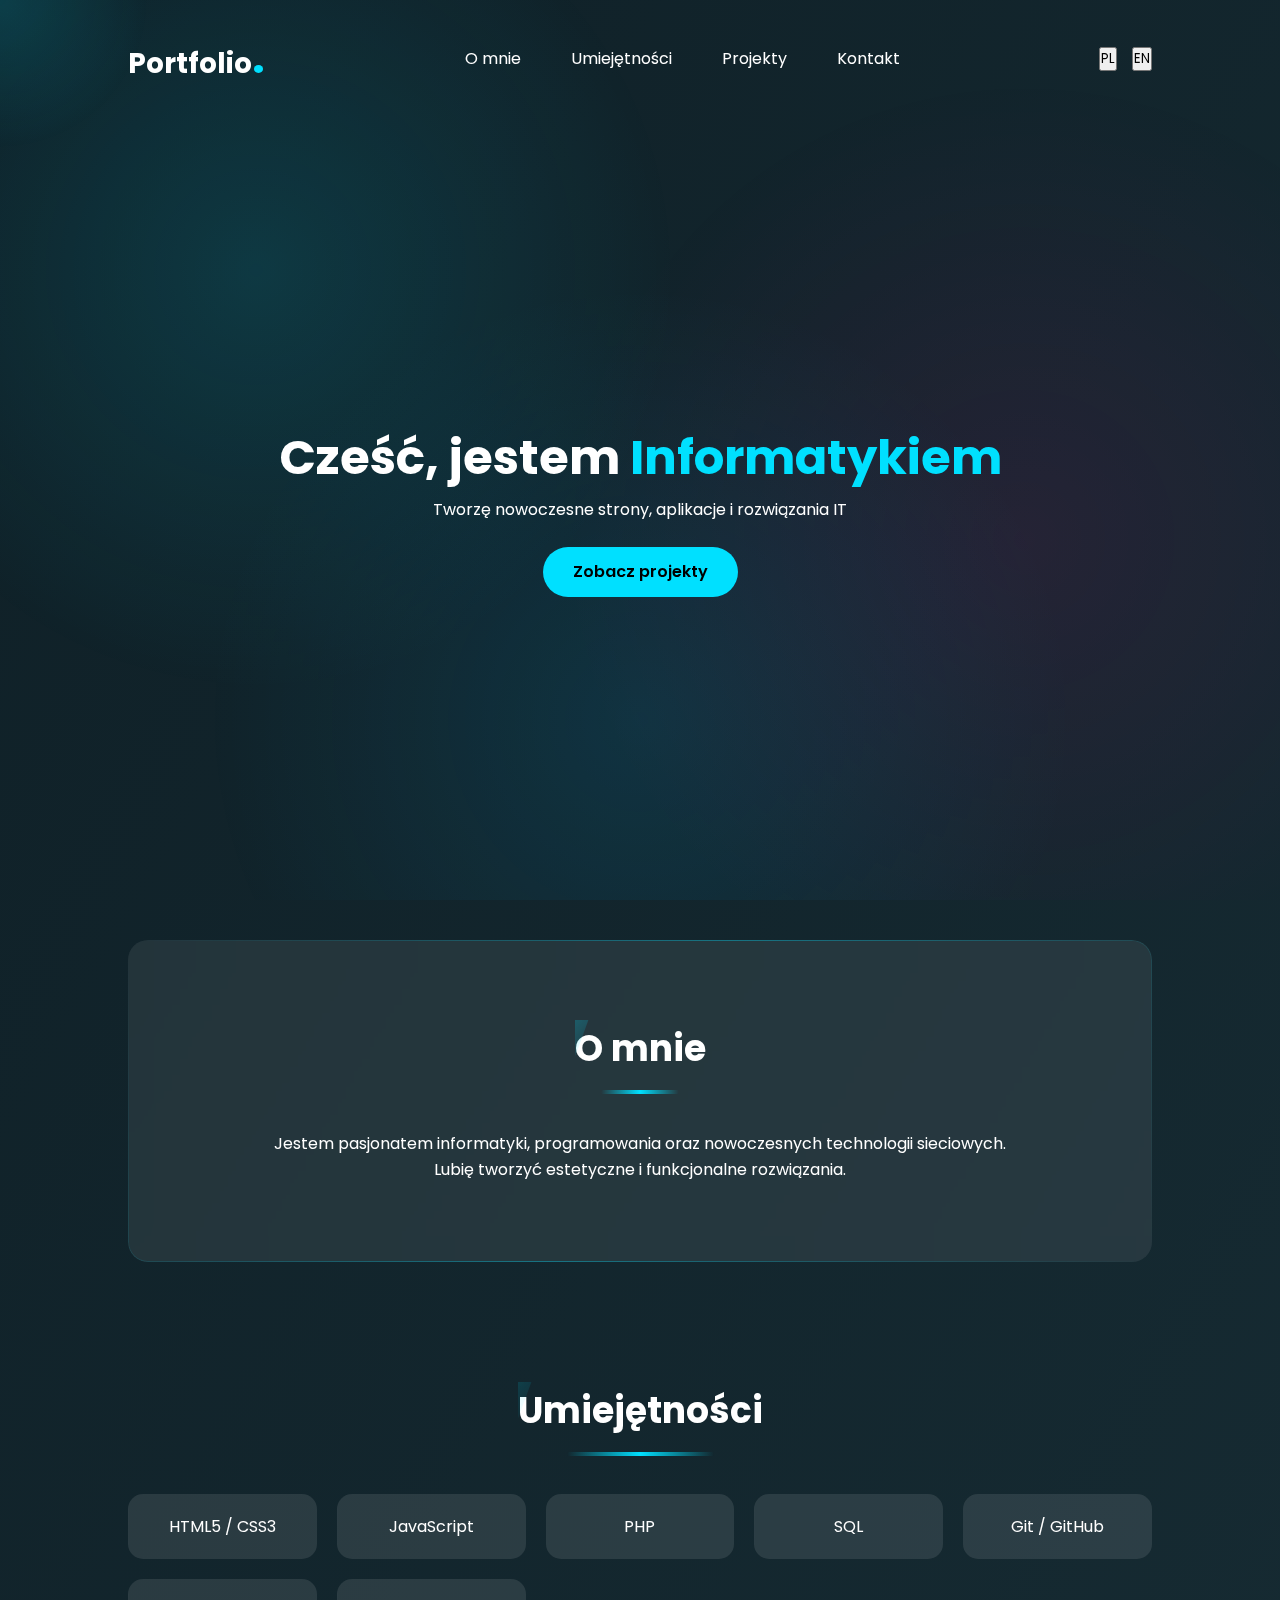
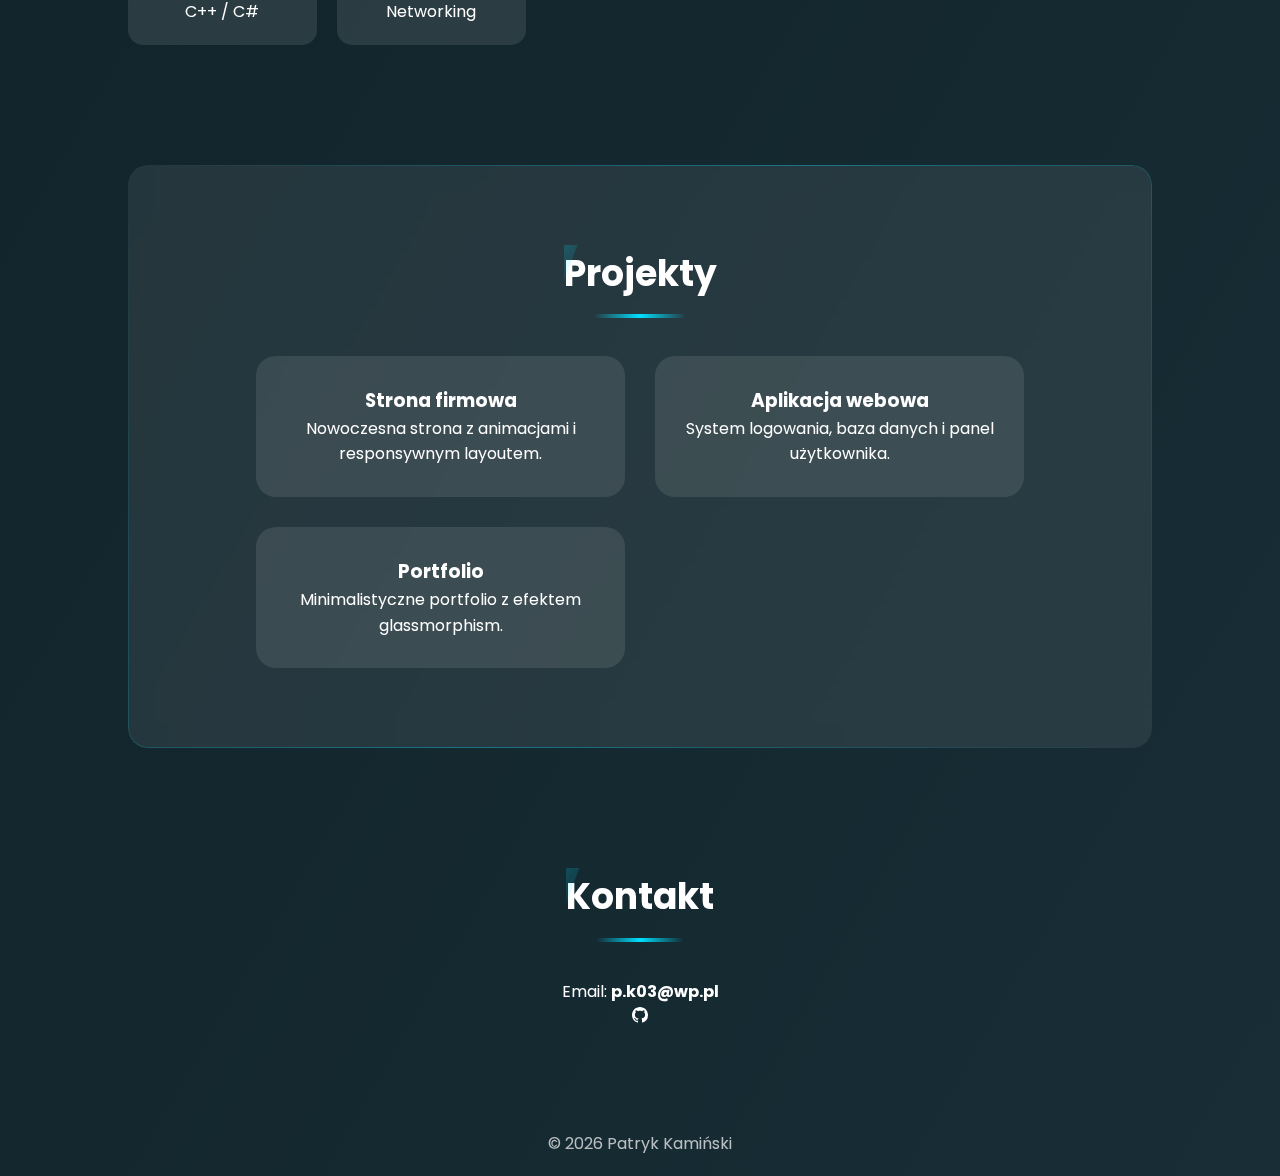
<file: index.html>
<!DOCTYPE html>
<html lang="pl">
<head>
    <meta charset="UTF-8">
    <meta name="viewport" content="width=device-width, initial-scale=1.0">
    <title>Portfolio | Informatyk</title>
    <link rel="stylesheet" href="styles.css">
    <link href="https://fonts.googleapis.com/css2?family=Poppins:wght@300;400;600;700&display=swap" rel="stylesheet">
</head>
<body>

    <header class="hero">
        <nav class="nav">
            <h1 class="logo">Portfolio<span>.</span></h1>
            <ul>
                <li><a href="#about">O mnie</a></li>
                <li><a href="#skills">Umiejętności</a></li>
                <li><a href="#projects">Projekty</a></li>
                <li><a href="#contact">Kontakt</a></li>
            </ul>
            <div class="lang-switch">
                <button onclick="setLanguage('pl')">PL</button>
                <button onclick="setLanguage('en')">EN</button>
            </div>

        </nav>

        <div class="hero-content">
            <h2 data-pl="Cześć, jestem Informatykiem"
                data-en="Hi, I am an IT Specialist">
                Cześć, jestem <span>Informatykiem</span>
            </h2>

            <p data-pl="Tworzę nowoczesne strony, aplikacje i rozwiązania IT"
               data-en="I create modern websites, applications and IT solutions">
                Tworzę nowoczesne strony, aplikacje i rozwiązania IT
            </p>

            <a href="#projects" class="btn"
               data-pl="Zobacz projekty"
               data-en="View projects">
                Zobacz projekty
            </a>

        </div>
    </header>

    <section id="about" class="section glass">
        <h2>O mnie</h2>
        <p>
            Jestem pasjonatem informatyki, programowania oraz nowoczesnych technologii sieciowych.
            Lubię tworzyć estetyczne i funkcjonalne rozwiązania.
        </p>
    </section>

    <section id="skills" class="section">
        <h2>Umiejętności</h2>
        <div class="skills-grid">
            <div class="skill">HTML5 / CSS3</div>
            <div class="skill">JavaScript</div>
            <div class="skill">PHP</div>
            <div class="skill">SQL</div>
            <div class="skill">Git / GitHub</div>
            <div class="skill">C++ / C#</div>
            <div class="skill">Networking</div>
        </div>
    </section>

    <section id="projects" class="section glass">
        <h2>Projekty</h2>
        <div class="projects-grid">
            <div class="card">
                <h3>Strona firmowa</h3>
                <p>Nowoczesna strona z animacjami i responsywnym layoutem.</p>
            </div>
            <div class="card">
                <h3>Aplikacja webowa</h3>
                <p>System logowania, baza danych i panel użytkownika.</p>
            </div>
            <div class="card">
                <h3>Portfolio</h3>
                <p>Minimalistyczne portfolio z efektem glassmorphism.</p>
            </div>
        </div>
    </section>

    <section id="contact" class="section">
        <h2>Kontakt</h2>
        <p>Email: <strong>p.k03@wp.pl</strong></p>
        <div class="container_social">
            <a href="https://github.com/Patryk-Kaminski" target="_blank"><img src="icons/github.svg" alt="github"></a>

        </div>
    </section>

    <footer>
        <p>© 2026 Patryk Kamiński</p>
    </footer>
    <script>
        function setLanguage(lang) {
            document.querySelectorAll("[data-pl]").forEach(el => {
                el.textContent = el.getAttribute(`data-${lang}`);
            });
        }
    </script>

</body>
</html>
</file>
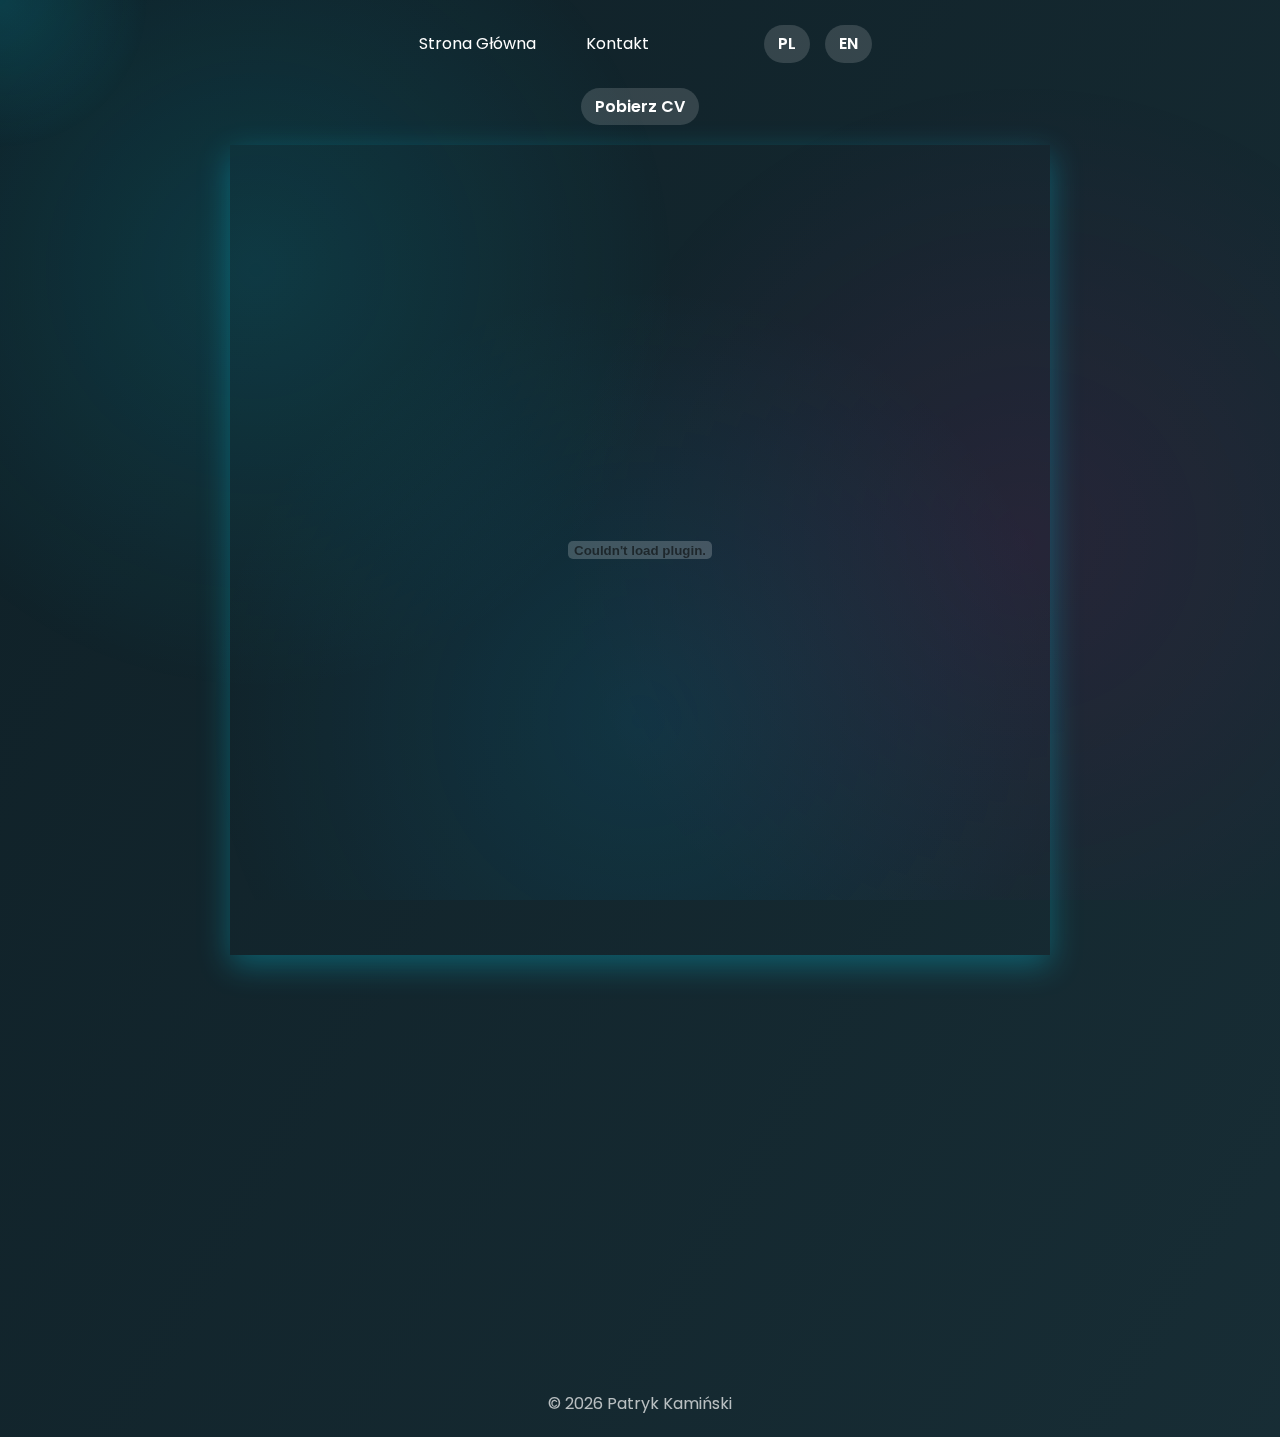
<file: cv.html>
<!DOCTYPE html>
<html lang="pl">
<head>
    <meta charset="UTF-8">
    <meta name="viewport" content="width=device-width, initial-scale=1.0">
    <title>Portfolio | Informatyk</title>
    <meta name="author" content="Patryk Kamiński">
    <link rel="stylesheet" href="cvStyle.css">
    <link href="https://fonts.googleapis.com/css2?family=Poppins:wght@300;400;600;700&display=swap" rel="stylesheet">
    <link rel="icon" type="image/x-icon" href="icons/favicon.ico">
</head>
<body>
    
    <div class="loader-wrapper">
        <div class="loader"></div>
    </div>
    <header class="hero">
        <nav class="nav">
            
            <ul>
                <li><a href="index.html">Strona Główna</a></li>
                <li><a href="#contact">Kontakt</a></li>
                
            </ul>

            
            <div class="lang-switch">
                
                <a href="index.html">PL</a>
                <a href="indexAng.html">EN</a>
            </div>
            
                
           

        </nav>
            <a href="plik.pdf" download="Patryk_Kaminski_CV.pdf" class="btnCv">Pobierz CV</a>
        <section class="pdf">
            
            <object data="plik.pdf"></object>
        </section>
    </header>
    <section id="contact" class="section reveal">
    <h2>Kontakt</h2>
    <p><img src="icons/email.svg" alt="Email"> <strong> <a href="mailto:p.k03@wp.pl"> p.k03@wp.pl </a></strong></p>

    <div class="socials">
        <a href="cv.html" target="_blank" class="social cv">
            <img src="icons/cv.png" alt="CV">
        </a>
        <a href="https://github.com/Patryk-Kaminski" target="_blank" class="social github">
            <img src="icons/github.svg" alt="GitHub">
        </a>

        <a href="https://linkedin.com" target="_blank" class="social linkedin">
            <img src="icons/linkedin.svg" alt="LinkedIn">
        </a>

        <a href="https://instagram.com" target="_blank" class="social instagram">
            <img src="icons/instagram.svg" alt="Instagram">
        </a>
    </div>
</section>


    <footer>
        <p>&copy; 2026 Patryk Kamiński</p>
    </footer>
    <script>
        const headers = document.querySelectorAll('.section h2');

        const observer = new IntersectionObserver(entries => {
            entries.forEach(entry => {
                if (entry.isIntersecting) {
                    entry.target.classList.add('scan');
                }
            });
        }, { threshold: 0.6 });

        headers.forEach(h => observer.observe(h));
        const reveals = document.querySelectorAll('.reveal');
        const revealObserver = new IntersectionObserver(entries => {
            entries.forEach(entry => {
                if (entry.isIntersecting) {
                    entry.target.classList.add('active');
                    revealObserver.unobserve(entry.target); // animacja pojawia się tylko raz
                }
            });
        }, { threshold: 0.2 });

        reveals.forEach(r => revealObserver.observe(r));
        const pdfObject = document.querySelector('.pdf object');

        const pdfObserver = new IntersectionObserver(entries => {
            entries.forEach(entry => {
                if(entry.isIntersecting){
                    entry.target.classList.add('active');
                    pdfObserver.unobserve(entry.target);
                 }
            });
        }, { threshold: 0.3 });

        pdfObserver.observe(pdfObject);
 /* =========================
           SCANLINE / HOLOGRAM NAGŁÓWKI
        ========================= */
        

        headers.forEach(h => observer.observe(h));

        const magneticButtons = document.querySelectorAll('.btn, .social');

magneticButtons.forEach(btn => {
    btn.addEventListener('mousemove', (e) => {
        const position = btn.getBoundingClientRect();
        const x = e.clientX - position.left - position.width / 2;
        const y = e.clientY - position.top - position.height / 2;

        // Przesuń przycisk w stronę kursora (siła 0.3)
        btn.style.transform = `translate(${x * 0.3}px, ${y * 0.3}px)`;
    });

    btn.addEventListener('mouseleave', () => {
        // Wróć na miejsce po zabraniu myszki
        btn.style.transform = 'translate(0px, 0px)';
        // Resetuj transformacje z innych efektów (np. hover scale) po chwili
        setTimeout(() => { btn.style.transform = ''; }, 300); 
    });
});
window.addEventListener("load", () => {
    const loader = document.querySelector(".loader-wrapper");
    loader.classList.add("loader-hidden");
    
    // Usuń element z DOM po zakończeniu animacji, żeby nie blokował kliknięć
    loader.addEventListener("transitionend", () => {
        loader.remove();
    });
});
    </script>
</body>
</html>
</file>
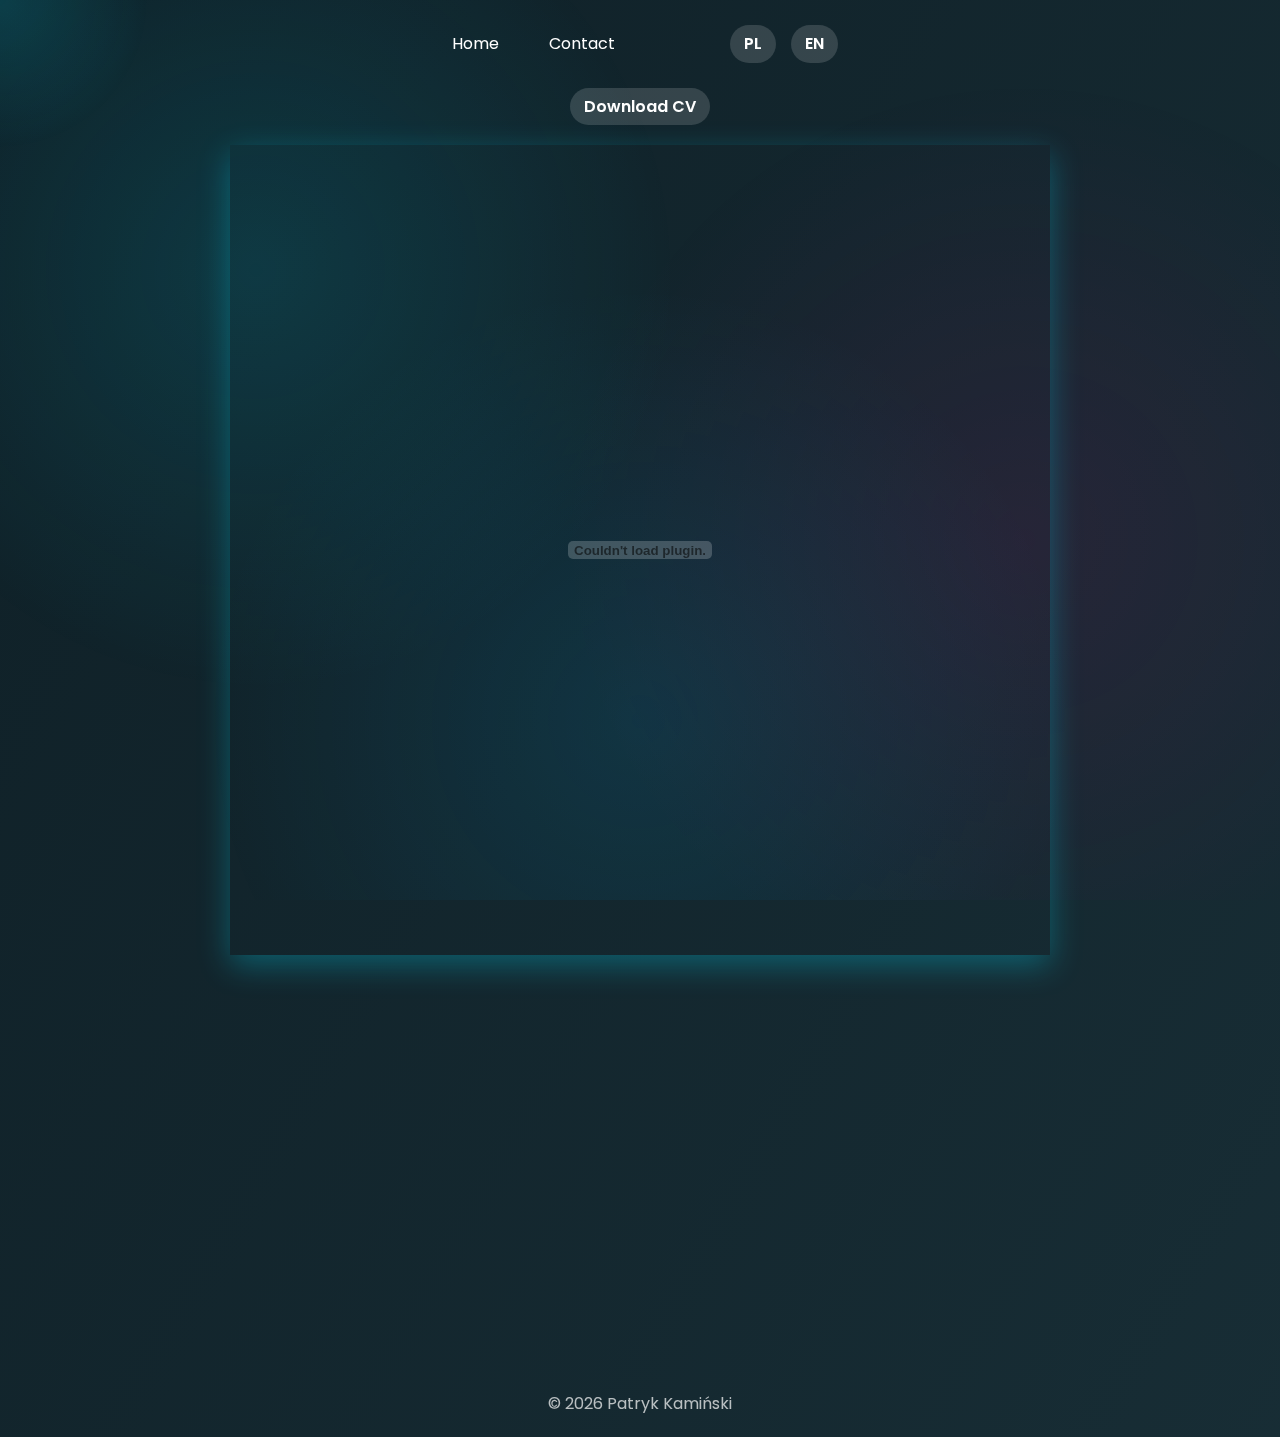
<file: cvAng.html>
<!DOCTYPE html>
<html lang="en">
<head>
    <meta charset="UTF-8">
    <meta name="viewport" content="width=device-width, initial-scale=1.0">
    <title>Portfolio | IT Specialist</title>
    <meta name="author" content="Patryk Kamiński">
    <link rel="stylesheet" href="cvStyle.css">
    <link href="https://fonts.googleapis.com/css2?family=Poppins:wght@300;400;600;700&display=swap" rel="stylesheet">
    <link rel="icon" type="image/x-icon" href="icons/favicon.ico">
</head>
<body>
    
    <div class="loader-wrapper">
        <div class="loader"></div>
    </div>

    <header class="hero">
        <nav class="nav">
            
            <ul>
                <li><a href="indexAng.html">Home</a></li>
                <li><a href="#contact">Contact</a></li>
            </ul>

            <div class="lang-switch">
                <a href="cv.html">PL</a>
                <a href="cvAng.html">EN</a>
            </div>

        </nav>

        <a href="CvANG.pdf" download="Patryk_Kaminski_CV.pdf" class="btnCv">
            Download CV
        </a>

        <section class="pdf">
            <object data="CvANG.pdf"></object>
        </section>
    </header>

    <section id="contact" class="section reveal">
        <h2>Contact</h2>

        <p>
            <img src="icons/email.svg" alt="Email">
            <strong>
                <a href="mailto:p.k03@wp.pl"> p.k03@wp.pl </a>
            </strong>
        </p>

        <div class="socials">
            <a href="cv.html" target="_blank" class="social cv">
                <img src="icons/cv.png" alt="CV">
            </a>

            <a href="https://github.com/Patryk-Kaminski" target="_blank" class="social github">
                <img src="icons/github.svg" alt="GitHub">
            </a>

            <a href="https://linkedin.com" target="_blank" class="social linkedin">
                <img src="icons/linkedin.svg" alt="LinkedIn">
            </a>

            <a href="https://instagram.com" target="_blank" class="social instagram">
                <img src="icons/instagram.svg" alt="Instagram">
            </a>
        </div>
    </section>

    <footer>
        <p>&copy; 2026 Patryk Kamiński</p>
    </footer>
    <script>
        const headers = document.querySelectorAll('.section h2');

        const observer = new IntersectionObserver(entries => {
            entries.forEach(entry => {
                if (entry.isIntersecting) {
                    entry.target.classList.add('scan');
                }
            });
        }, { threshold: 0.6 });

        headers.forEach(h => observer.observe(h));
        const reveals = document.querySelectorAll('.reveal');
        const revealObserver = new IntersectionObserver(entries => {
            entries.forEach(entry => {
                if (entry.isIntersecting) {
                    entry.target.classList.add('active');
                    revealObserver.unobserve(entry.target); // animacja pojawia się tylko raz
                }
            });
        }, { threshold: 0.2 });

        reveals.forEach(r => revealObserver.observe(r));
        const pdfObject = document.querySelector('.pdf object');

        const pdfObserver = new IntersectionObserver(entries => {
            entries.forEach(entry => {
                if(entry.isIntersecting){
                    entry.target.classList.add('active');
                    pdfObserver.unobserve(entry.target);
                 }
            });
        }, { threshold: 0.3 });

        pdfObserver.observe(pdfObject);
 /* =========================
           SCANLINE / HOLOGRAM NAGŁÓWKI
        ========================= */
        

        headers.forEach(h => observer.observe(h));

        const magneticButtons = document.querySelectorAll('.btn, .social');

magneticButtons.forEach(btn => {
    btn.addEventListener('mousemove', (e) => {
        const position = btn.getBoundingClientRect();
        const x = e.clientX - position.left - position.width / 2;
        const y = e.clientY - position.top - position.height / 2;

        // Przesuń przycisk w stronę kursora (siła 0.3)
        btn.style.transform = `translate(${x * 0.3}px, ${y * 0.3}px)`;
    });

    btn.addEventListener('mouseleave', () => {
        // Wróć na miejsce po zabraniu myszki
        btn.style.transform = 'translate(0px, 0px)';
        // Resetuj transformacje z innych efektów (np. hover scale) po chwili
        setTimeout(() => { btn.style.transform = ''; }, 300); 
    });
});
window.addEventListener("load", () => {
    const loader = document.querySelector(".loader-wrapper");
    loader.classList.add("loader-hidden");
    
    // Usuń element z DOM po zakończeniu animacji, żeby nie blokował kliknięć
    loader.addEventListener("transitionend", () => {
        loader.remove();
    });
});
    </script>
</body>
</html>
</file>
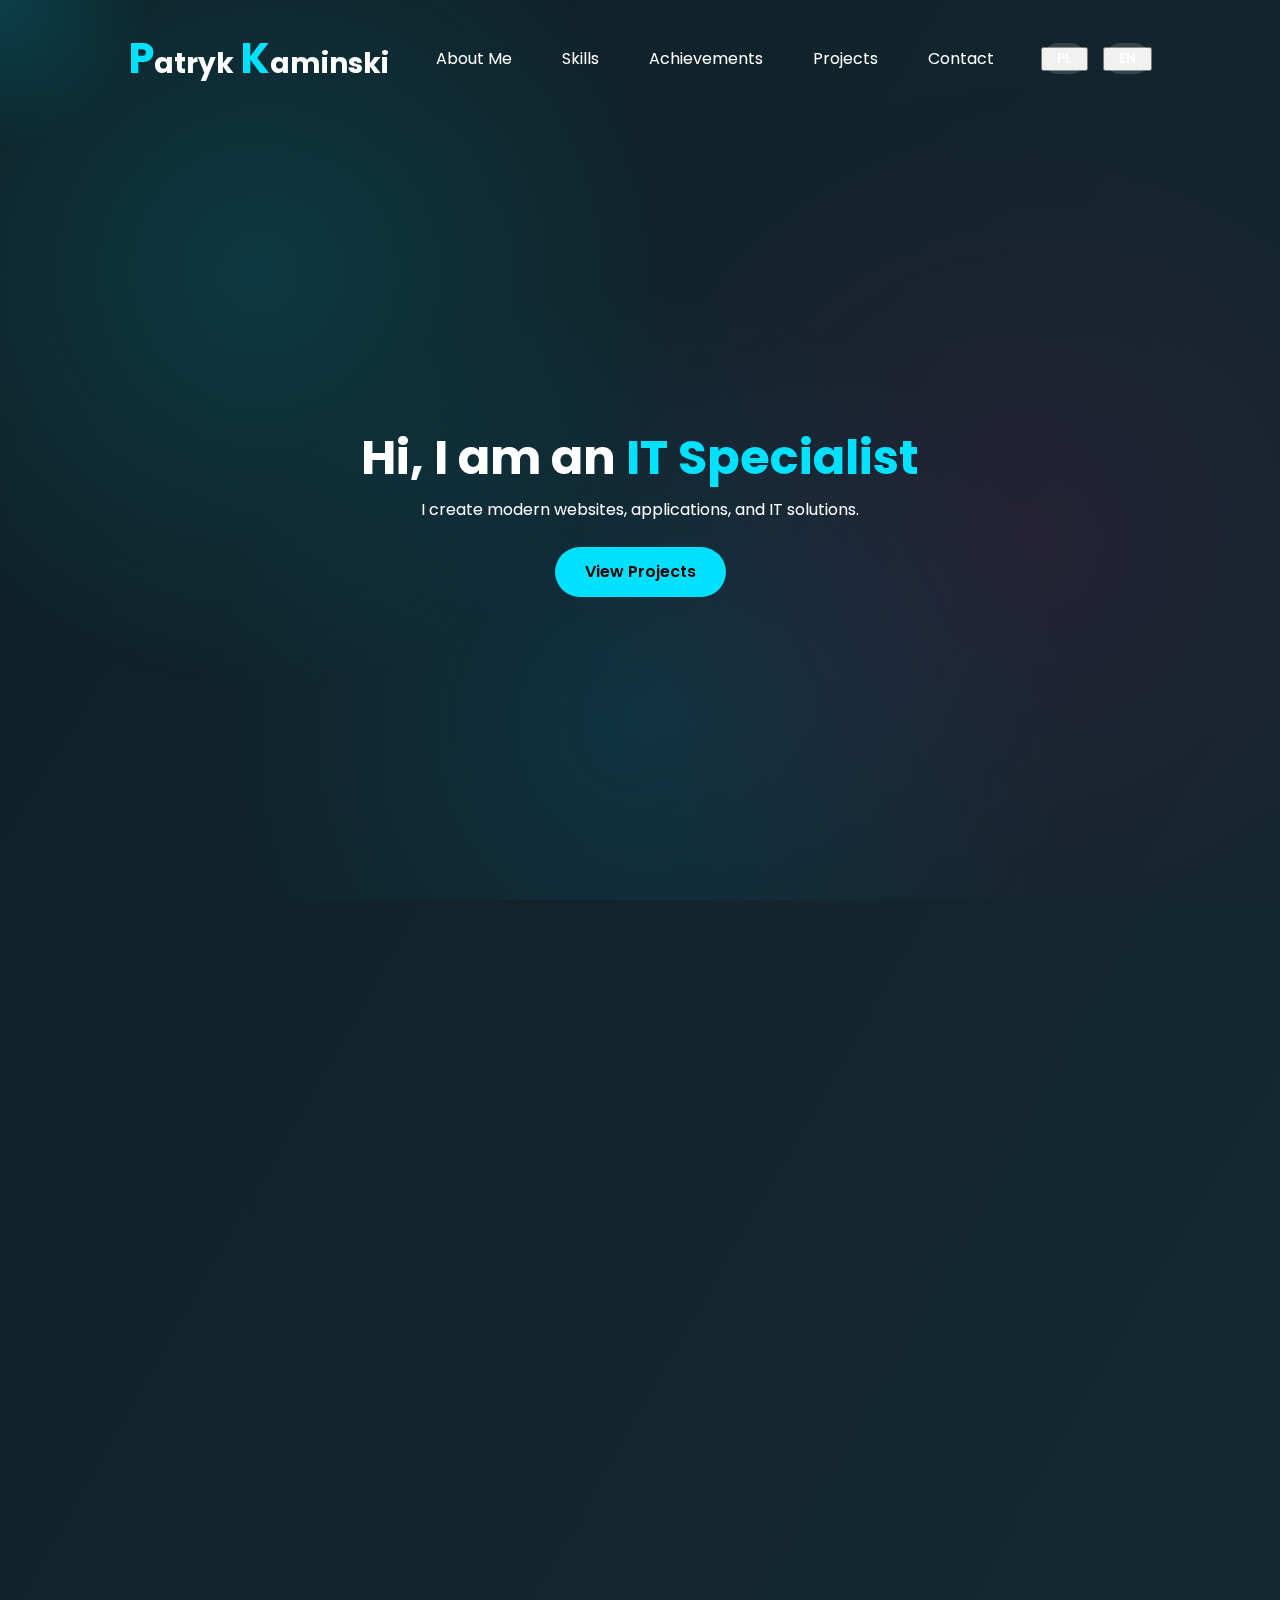
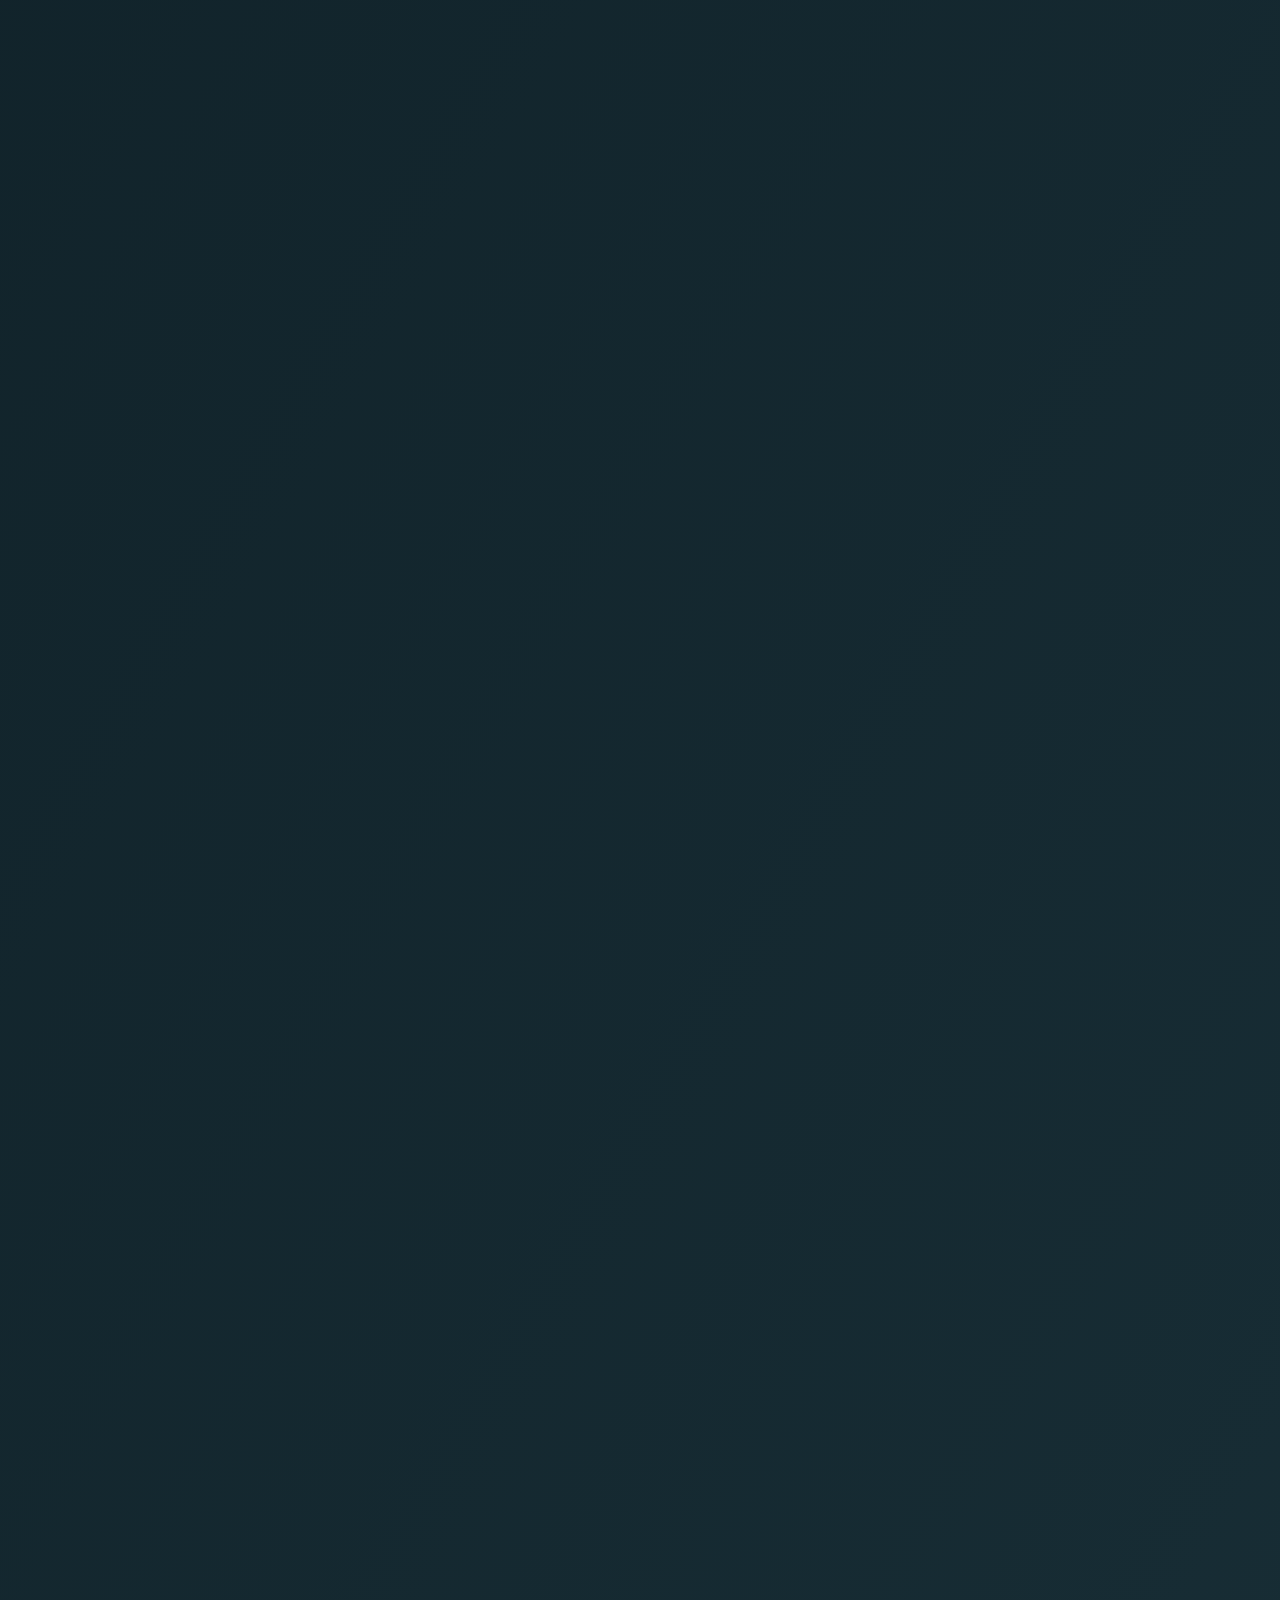
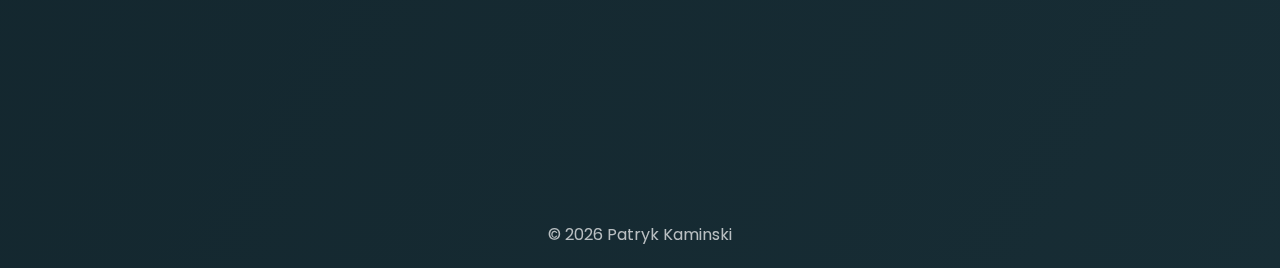
<file: indexAng.html>
<!DOCTYPE html>
<html lang="en">
<head>
    <meta charset="UTF-8">
    <meta name="viewport" content="width=device-width, initial-scale=1.0">
    <title>Portfolio | IT Specialist</title>
    <meta name="author" content="Patryk Kami�ski">
    <link rel="stylesheet" href="styles.css">
    <link href="https://fonts.googleapis.com/css2?family=Poppins:wght@300;400;600;700&display=swap" rel="stylesheet">
    <link rel="icon" type="image/x-icon" href="icons/favicon.ico">
</head>
<body>

    <header class="hero">
        <nav class="nav">
            <h1 class="logo"><span>P</span>atryk <span>K</span>aminski</h1>
            <ul>
                <li><a href="#about">About Me</a></li>
                <li><a href="#skills">Skills</a></li>
                <li><a href="#achievements">Achievements</a></li>
                <li><a href="#projects">Projects</a></li>
                <li><a href="#contact">Contact</a></li>
            </ul>
            <div class="lang-switch">
                <button><a href="index.html">PL</a></button>
                <button><a href="indexAng.html">EN</a></button>
            </div>
        </nav>

        <div class="hero-content">
            <h2>
                Hi, I am an <span>IT Specialist</span>
            </h2>

            <p>
                I create modern websites, applications, and IT solutions.
            </p>

            <a href="#projects" class="btn">
                View Projects
            </a>
        </div>
    </header>

    <section id="about" class="section glass">
        <h2>About Me</h2>
        <p>
            I am passionate about IT, programming, and modern network technologies.
            I enjoy creating aesthetic and functional solutions.
        </p>
    </section>

    <section id="skills" class="section">
        <h2>Skills</h2>
        <div class="skills-grid">
            <div class="skill">HTML5 / CSS</div>
            <div class="skill">JavaScript</div>
            <div class="skill">PHP</div>
            <div class="skill">SQL</div>
            <div class="skill">Git / GitHub</div>
            <div class="skill">C++ / C#</div>
            <div class="skill">Networking</div>
        </div>
    </section>

    <section id="achievements" class="section glass">
        <h2>Achievements</h2>
        <div class="accomplishment-grid">
            <div class="card">
                <h3>IT Technician Qualification</h3>
                <p>INF.02, INF.03</p>
            </div>
            <div class="card">
                <h3>Fiber Optic Splicing</h3>
                <p>Completed a professional fiber optic splicing course.</p>
            </div>
            <div class="card">
                <h3>Programming Certifications</h3>
                <p>I hold multiple advanced-level European programming certificates.</p>
            </div>
        </div>
    </section>

    <section id="projects" class="section glass">
        <h2>Projects</h2>
        <div class="projects-grid">
            <div class="card">
                <h3>Unity Game</h3>
                <p>A game created from scratch using Unity.</p>
            </div>
            <div class="card">
                <h3>Web Application</h3>
                <p>Login system, database integration, and user dashboard.</p>
            </div>
            <div class="card">
                <h3>Portfolio Website</h3>
                <p>A minimalist portfolio with a glassmorphism effect.</p>
            </div>
        </div>
    </section>

    <section id="contact" class="section">
        <h2>Contact</h2>
        <p>Email: <strong>p.k03@wp.pl</strong></p>
        <div class="socials">
            <a href="https://github.com/Patryk-Kaminski" target="_blank" class="social github">
                <img src="icons/github.svg" alt="GitHub">
            </a>

            <a href="https://linkedin.com" target="_blank" class="social linkedin">
                <img src="icons/linkedin.svg" alt="LinkedIn">
            </a>

            <a href="https://instagram.com" target="_blank" class="social instagram">
                <img src="icons/instagram.svg" alt="Instagram">
            </a>
        </div>
    </section>

    <footer>
        <p>&copy; 2026 Patryk Kaminski</p>
    </footer>
    <script>
        //reveal
        const reveals = document.querySelectorAll(
            '.section, .skill, .card, .hero-content'
        );

        reveals.forEach((el, i) => {
            el.classList.add('reveal');
            el.classList.add(`delay-${i % 3}`);
        });

        function revealOnScroll() {
            const windowHeight = window.innerHeight;

            reveals.forEach(el => {
                const elementTop = el.getBoundingClientRect().top;
                if (elementTop < windowHeight - 100) {
                    el.classList.add('active');
                }
            });
        }
        //window
        window.addEventListener('scroll', revealOnScroll);
        revealOnScroll();

        window.addEventListener('scroll', () => {
            const hero = document.querySelector('.hero-content');
            const scrollY = window.scrollY;
            hero.style.transform = `translateY(${scrollY * 0.15}px)`;
        });
        //card
        document.querySelectorAll('.card').forEach(card => {
            card.addEventListener('mousemove', e => {
                const rect = card.getBoundingClientRect();
                card.style.setProperty('--x', `${e.clientX - rect.left}px`);
                card.style.setProperty('--y', `${e.clientY - rect.top}px`);
            });
        });


    </script>
    </script>


</body>
</html>
</file>
<file: styles.css>
* {
    margin: 0;
    padding: 0;
    box-sizing: border-box;
    font-family: 'Poppins', 'sans-serif';
}

body {
    background: linear-gradient(120deg, #0f2027, #203a43, #2c5364);
    color: #fff;
    line-height: 1.6;
    scroll-behavior: smooth;
    background-size: 300% 300%;
    animation: ambientBG 18s ease infinite;
}

    /* efekt światła za kursorem */
    body::before {
        content: '';
        position: fixed;
        width: 300px;
        height: 300px;
        background: radial-gradient(circle, rgba(0,224,255,0.15), transparent 70%);
        pointer-events: none;
        transform: translate(-50%, -50%);
        transition: 0.05s;
        z-index: 0;
    }
    
    
@keyframes ambientBG {
    0% { background-position: 0% 50%; }
    50% { background-position: 100% 50%; }
    100% { background-position: 0% 50%; }
}
body {
    background-size: 400% 400%;
    animation: gradientFlow 25s ease infinite;
}

@keyframes gradientFlow {
    0%   { background-position: 0% 50%; }
    50%  { background-position: 100% 50%; }
    100% { background-position: 0% 50%; }
}
body::after {
    content: "";
    position: fixed;
    inset: 0;
    background:
        radial-gradient(circle at 20% 30%, rgba(0,224,255,0.12), transparent 35%),
        radial-gradient(circle at 80% 60%, rgba(255,0,150,0.08), transparent 40%),
        radial-gradient(circle at 50% 80%, rgba(0,180,255,0.10), transparent 45%);
    animation: auroraMove 30s ease-in-out infinite alternate;
    z-index: -1;
    pointer-events: none;
}

@keyframes auroraMove {
    0% {
        background-position: 0% 0%, 100% 100%, 50% 50%;
    }
    100% {
        background-position: 100% 50%, 0% 50%, 50% 100%;
    }
}

/*  NAVIGATION */
.nav {
    display: flex;
    justify-content: space-between;
    align-items: center;
    padding: 25px 10%;
}

.logo {
    font-size: 28px;
    font-weight: 700;
}

    .logo span {
        color: #00e0ff;
        font-size: 150%;
    }

.nav ul {
    list-style: none;
    display: flex;
    gap: 30px;
}

.nav a {
    text-decoration: none;
    color: #fff;
    transition: color 0.3s;
}

    .nav a:hover {
        color: #00e0ff;
    }
.nav ul {
    position: relative;
}

.nav ul::after {
    content: "";
    position: absolute;
    bottom: -6px;
    left: 0;
    width: 0;
    height: 3px;
    background: linear-gradient(90deg, transparent, #00e0ff, transparent);
    border-radius: 10px;
    transition: 0.4s ease;
}

.nav li {
    position: relative;
}

.nav li::after {
    content: "";
    position: absolute;
    left: 50%;
    bottom: -6px;
    width: 0;
    height: 3px;
    background: #00e0ff;
    border-radius: 10px;
    box-shadow: 0 0 12px rgba(0,224,255,0.8);
    transition: 0.4s ease;
    transform: translateX(-50%);
}

.nav li:hover::after {
    width: 70%;
}

.nav a {
    padding: 6px 10px;
    border-radius: 12px;
    transition: transform 0.3s, background 0.3s;
}

.nav li:hover a {
    background: rgba(255,255,255,0.12);
    transform: translateY(-2px);
}
/* LANGUAGE SWITCH */
.lang-switch {
    display: flex;
    gap: 15px;
}

    .lang-switch a {
        background: rgba(255,255,255,0.15);
        border: none;
        color: #fff;
        padding: 6px 14px;
        border-radius: 20px;
        cursor: pointer;
        font-weight: 600;
        transition: background 0.3s, transform 0.2s;
    }

        .lang-switch a:hover {
            background: #00e0ff;
            color: #000;
            transform: scale(1.05);
        }

/* HERO */
.hero {
    height: 100vh;
    display: flex;
    flex-direction: column;
}

.hero-content {
    margin: auto;
    text-align: center;
    animation: fadeIn 1.5s ease;
}

    .hero-content h2 {
        font-size: 48px;
    }

    .hero-content span {
        color: #00e0ff;
    }

.btn {
    display: inline-block;
    margin-top: 25px;
    padding: 12px 30px;
    background: #00e0ff;
    color: #000;
    border-radius: 30px;
    text-decoration: none;
    font-weight: 600;
    transition: transform 0.3s, box-shadow 0.3s;
}

    .btn:hover {
        transform: translateY(-5px);
        box-shadow: 0 10px 30px rgba(0,224,255,0.5);
    }

/* =========================
   SECTIONS
========================= */
.section {
    padding: 80px 10%;
    text-align: center;
}

    .section h2 {
        font-size: 36px;
        margin-bottom: 30px;
        position: relative;
        display: inline-block;
        overflow: hidden;
    }

        /* linia pod nagłówkiem */
        .section h2::after {
            content: "";
            display: block;
            width: 60%;
            height: 4px;
            margin: 12px auto 0;
            border-radius: 10px;
            background: linear-gradient(90deg, transparent, #00e0ff, transparent);
            animation: pulseLine 2.5s infinite;
        }


.section h2::before {
    content: "";
    position: absolute;
    left: -100%;
    top: 0;
    width: 100%;
    height: 100%;
    background: linear-gradient(
        120deg,
        transparent,
        rgba(0,224,255,0.35),
        transparent
    );
    transform: skewX(-20deg);
}

.section h2.scan::before {
    animation: scan 1.2s ease forwards;
}

@keyframes scan {
    to {
        left: 120%;
    }
}
/* =========================
   GLASS EFFECT
========================= */
.glass {
    background: rgba(255,255,255,0.08);
    backdrop-filter: blur(10px);
    border-radius: 20px;
    margin: 40px 10%;
}

.section.glass {
    position: relative;
    overflow: hidden;
}

    .section.glass::before {
        content: "";
        position: absolute;
        inset: 0;
        border-radius: 20px;
        padding: 1px;
        background: linear-gradient( 120deg, transparent, rgba(0,224,255,0.6), transparent );
        mask: linear-gradient(#fff 0 0) content-box, linear-gradient(#fff 0 0);
        mask-composite: exclude;
        opacity: 0.6;
        pointer-events: none;
    }

/* =========================
   SKILLS
========================= */
.skills-grid {
    display: grid;
    grid-template-columns: repeat(auto-fit, minmax(180px, 1fr));
    gap: 20px;
}

.skill {
    position: relative;
    overflow: hidden;
    padding: 20px;
    border-radius: 15px;
    background: rgba(255,255,255,0.1);
    transition: transform 0.3s, background 0.3s;
}

    .skill:hover {
        transform: scale(1.05);
        background: rgba(0,224,255,0.2);
    }

    /* shine */
    .skill::before {
        content: "";
        position: absolute;
        inset: 0;
        background: linear-gradient( 120deg, transparent, rgba(255,255,255,0.2), transparent );
        transform: translateX(-100%);
        transition: transform 0.6s;
    }

    .skill:hover::before {
        transform: translateX(100%);
    }

/* =========================
   PROJECTS & ACCOMPLISHMENTS
========================= */
.projects-grid,
.accomplishment-grid {
    display: grid;
    grid-template-columns: repeat(auto-fit, minmax(250px, 1fr));
    gap: 30px;
}

.card {
    padding: 30px;
    border-radius: 20px;
    background: rgba(255,255,255,0.1);
    transition: transform 0.3s;
    animation: float 6s ease-in-out infinite;
}

    .card:hover {
        transform: translateY(-10px);
    }

    .card:nth-child(even) {
        animation-delay: 1.5s;
    }
    .card {
    transform-style: preserve-3d;
    transition: transform 0.15s ease, box-shadow 0.15s ease;
}

.card::after {
    content: "";
    position: absolute;
    inset: 0;
    border-radius: 20px;
    background: radial-gradient(
        circle at var(--x) var(--y),
        rgba(0,224,255,0.25),
        transparent 60%
    );
    opacity: 0;
    transition: opacity 0.3s;
    pointer-events: none;
}

.card:hover::after {
    opacity: 1;
}

/* =========================
   SOCIAL MEDIA
========================= */
.socials {
    margin-top: 30px;
    display: flex;
    justify-content: center;
    gap: 25px;
}

.social {
    width: 64px;
    height: 64px;
    border-radius: 50%;
    background: rgba(255,255,255,0.12);
    backdrop-filter: blur(10px);
    display: flex;
    align-items: center;
    justify-content: center;
    transition: transform 0.3s, box-shadow 0.3s, background 0.3s;
}
p strong a {
    text-decoration: none;
    color: white;
    font-size: 120%;
}
    .social img {
        width: 45px;
        height: 45px;
        filter: brightness(0) invert(1);
    }

    .social:hover {
        transform: translateY(-8px) scale(1.1);
        box-shadow: 0 15px 35px rgba(0,0,0,0.4);
    }

    .social.cv:hover {
        background: linear-gradient(135deg, #8134af, #dd2a7b, maroon);
    }
    .social.github:hover {
        background: #24292e;
    }

    .social.linkedin:hover {
        background: #0077b5;
    }

    .social.instagram:hover {
        background: linear-gradient(45deg, #f58529, #dd2a7b, #8134af);
    }

/* =========================
   FOOTER
========================= */
footer {
    text-align: center;
    padding: 20px;
    opacity: 0.7;
}


/* =========================
   ANIMATIONS
========================= */
@keyframes fadeIn {
    from {
        opacity: 0;
        transform: translateY(20px);
    }

    to {
        opacity: 1;
        transform: translateY(0);
    }
}

@keyframes pulseLine {
    0% {
        opacity: 0.3;
    }

    50% {
        opacity: 1;
    }

    100% {
        opacity: 0.3;
    }
}

@keyframes float {
    0% {
        transform: translateY(0);
    }

    50% {
        transform: translateY(-6px);
    }

    100% {
        transform: translateY(0);
    }
}

/* =========================
   SCROLL REVEAL
========================= */
.reveal {
    opacity: 0;
    transform: translateY(40px);
    transition: opacity 0.8s ease, transform 0.8s ease;
}

    .reveal.active {
        opacity: 1;
        transform: translateY(0);
    }

    .reveal.delay-1 {
        transition-delay: 0.1s;
    }

    .reveal.delay-2 {
        transition-delay: 0.2s;
    }

    .reveal.delay-3 {
        transition-delay: 0.3s;
    }

/* =========================
   RESPONSIVE
========================= */
@media (max-width: 1024px) {
    .nav {
        padding: 20px 5%;
    }

    .section {
        padding: 60px 5%;
    }

    .glass {
        margin: 30px 5%;
    }

    .hero-content h2 {
        font-size: 40px;
    }
}

@media (max-width: 768px) {
    .nav {
        flex-direction: column;
        gap: 15px;
    }

        .nav ul {
            flex-wrap: wrap;
            justify-content: center;
        }

    .hero {
        height: auto;
        padding: 60px 0;
    }

    .hero-content h2 {
        font-size: 32px;
    }

    .section h2 {
        font-size: 28px;
    }

    .skills-grid,
    .projects-grid {
        grid-template-columns: 1fr;
    }

    .card,
    .skill {
        padding: 20px;
    }

    .lang-switch {
        margin-top: 10px;
    }
}

@media (max-width: 480px) {
    .logo {
        font-size: 22px;
    }

    .hero-content h2 {
        font-size: 26px;
    }

    .btn {
        font-size: 14px;
        padding: 10px 22px;
    }

    footer {
        font-size: 13px;
    }

    .social {
        width: 48px;
        height: 48px;
    }

        .social img {
            width: 22px;
            height: 22px;
        }
}
</file>
<file: cvStyle.css>
* {
    margin: 0;
    padding: 0;
    box-sizing: border-box;
    font-family: 'Poppins', 'sans-serif';
}

body {
    background: linear-gradient(120deg, #0f2027, #203a43, #2c5364);
    color: #fff;
    line-height: 1.6;
    scroll-behavior: smooth;
    background-size: 400% 400%;
    animation: gradientFlow 25s ease infinite;
    overflow-x: hidden;
    position: relative;
}

/* =========================
   EFEKT ŚWIATŁA ZA KURSOREM
========================= */
body::before {
    content: '';
    position: fixed;
    width: 300px;
    height: 300px;
    background: radial-gradient(circle, rgba(0,224,255,0.15), transparent 70%);
    pointer-events: none;
    transform: translate(-50%, -50%);
    transition: 0.05s;
    z-index: 0;
}

body::after {
    content: "";
    position: fixed;
    inset: 0;
    background:
        radial-gradient(circle at 20% 30%, rgba(0,224,255,0.12), transparent 35%),
        radial-gradient(circle at 80% 60%, rgba(255,0,150,0.08), transparent 40%),
        radial-gradient(circle at 50% 80%, rgba(0,180,255,0.10), transparent 45%);
    animation: auroraMove 30s ease-in-out infinite alternate;
    z-index: -1;
    pointer-events: none;
}

@keyframes gradientFlow {
    0% { background-position: 0% 50%; }
    50% { background-position: 100% 50%; }
    100% { background-position: 0% 50%; }
}

@keyframes auroraMove {
    0% { background-position: 0% 0%, 100% 100%, 50% 50%; }
    100% { background-position: 100% 50%, 0% 50%, 50% 100%; }
}

/*  NAVIGATION */
.nav {
    display: flex;
    justify-content: space-between;
    align-items: center;
    padding: 25px 10%;
}

.nav ul {
    list-style: none;
    display: flex;
    gap: 30px;
}

.nav a {
    text-decoration: none;
    color: #fff;
    transition: color 0.3s;
}

    .nav a:hover {
        color: #00e0ff;
    }
.nav ul {
    position: relative;
}

.nav ul::after {
    content: "";
    position: absolute;
    bottom: -6px;
    left: 0;
    width: 0;
    height: 3px;
    background: linear-gradient(90deg, transparent, #00e0ff, transparent);
    border-radius: 10px;
    transition: 0.4s ease;
}

.nav li {
    position: relative;
}

.nav li::after {
    content: "";
    position: absolute;
    left: 50%;
    bottom: -6px;
    width: 0;
    height: 3px;
    background: #00e0ff;
    border-radius: 10px;
    box-shadow: 0 0 12px rgba(0,224,255,0.8);
    transition: 0.4s ease;
    transform: translateX(-50%);
}

.nav li:hover::after {
    width: 70%;
}

.nav a {
    padding: 6px 10px;
    border-radius: 12px;
    transition: transform 0.3s, background 0.3s;
}

.nav li:hover a {
    background: rgba(255,255,255,0.12);
    transform: translateY(-2px);
}
/* LANGUAGE SWITCH */
.lang-switch {
    display: flex;
    gap: 15px;
    margin-left: 105px;
}

    .lang-switch a {
        background: rgba(255,255,255,0.15);
        border: none;
        color: #fff;
        padding: 6px 14px;
        border-radius: 20px;
        cursor: pointer;
        font-weight: 600;
        transition: background 0.3s, transform 0.2s;
    }

        .lang-switch a:hover {
            background: #00e0ff;
            color: #000;
            transform: scale(1.05);
        }
        .btnCv  {
        background: rgba(255,255,255,0.15);
        border: none;
        color: #fff;
        padding: 6px 14px;
        border-radius: 20px;
        cursor: pointer;
        font-weight: 600;
        transition: background 0.3s, transform 0.2s;
        text-decoration: none;
    }

        .btnCv:hover {
            background: #00e0ff;
            color: #000;
            transform: scale(1.05);
        }

/* =========================
   HERO / PDF
========================= */
.hero {
    display: flex;
    flex-direction: column;
    align-items: center;
    justify-content: center;
    min-height: 100vh;
    
}

.pdf {
    display: flex;
    justify-content: center;
    align-items: center;
    width: 100%;
    padding: 20px 10%;
}

.pdf object {
    width: 80%;
    max-width: 900px;
    height: 90vh;
    box-shadow: 0 10px 30px rgba(0,224,255,0.3);
    transition: transform 0.3s, box-shadow 0.3s;
}
.pdf object {
    opacity: 0;
    transform: translateY(50px);
    transition: all 0.8s ease;
}

.pdf object.active {
    opacity: 1;
    transform: translateY(0);
}





/* =========================
   SEKCJA KONTAKT
========================= */
.section {
    padding: 80px 10%;
    text-align: center;
}

.section h2 {
    font-size: 36px;
    margin-bottom: 30px;
    position: relative;
    display: inline-block;
    overflow: hidden;
}

.section h2::after {
    content: "";
    display: block;
    width: 60%;
    height: 4px;
    margin: 12px auto 0;
    border-radius: 10px;
    background: linear-gradient(90deg, transparent, #00e0ff, transparent);
    animation: pulseLine 2.5s infinite;
}

.section h2::before {
    content: "";
    position: absolute;
    left: -100%;
    top: 0;
    width: 100%;
    height: 100%;
    background: linear-gradient(120deg, transparent, rgba(0,224,255,0.35), transparent);
    transform: skewX(-20deg);
}

.section h2.scan::before {
    animation: scan 1.2s ease forwards;
}

p img {
    vertical-align: middle;
    margin-right: 8px;
}

p strong a {
    text-decoration: none;
    color: #fff;
    font-size: 120%;
}

.socials {
    display: flex;
    justify-content: center;
    gap: 25px;
    margin-top: 30px;
}

.social {
    width: 64px;
    height: 64px;
    border-radius: 50%;
    background: rgba(255,255,255,0.12);
    backdrop-filter: blur(10px);
    display: flex;
    justify-content: center;
    align-items: center;
    transition: transform 0.3s, box-shadow 0.3s, background 0.3s;
}

.social img {
    width: 45px;
    height: 45px;
    filter: brightness(0) invert(1);
}

.social:hover {
    transform: translateY(-8px) scale(1.1);
    box-shadow: 0 15px 35px rgba(0,0,0,0.4);
}

.social.cv:hover {
    background: linear-gradient(135deg, #8134af, #dd2a7b, maroon);
}

.social.github:hover { background: #24292e; }
.social.linkedin:hover { background: #0077b5; }
.social.instagram:hover { background: linear-gradient(45deg, #f58529, #dd2a7b, #8134af); }

/* =========================
   FOOTER
========================= */
footer {
    text-align: center;
    padding: 20px;
    opacity: 0.7;
}

/* =========================
   ANIMACJE
========================= */
@keyframes pulseLine {
    0% { opacity: 0.3; }
    50% { opacity: 1; }
    100% { opacity: 0.3; }
}

@keyframes scan {
    to { left: 120%; }
}

/* =========================
   RESPONSIVE
========================= */
@media (max-width: 1024px) {
    .nav { padding: 20px 5%; }
    .section { padding: 60px 5%; }
    .pdf object { height: 80vh; }
}

@media (max-width: 768px) {
    .nav { flex-direction: column; gap: 15px; }
    .nav ul { flex-wrap: wrap; justify-content: center; }
    .hero { padding: 60px 0; }
}

@media (max-width: 480px) {
    .logo { font-size: 22px; }
    .pdf object { width: 90%; height: 70vh; }
    .social { width: 48px; height: 48px; }
    .social img { width: 22px; height: 22px; }
}
/* Efekt reveal dla sekcji */
.reveal {
    opacity: 0;
    transform: translateY(50px);
    transition: all 0.8s ease-out;
}

.reveal.active {
    opacity: 1;
    transform: translateY(0);
}
</file>
